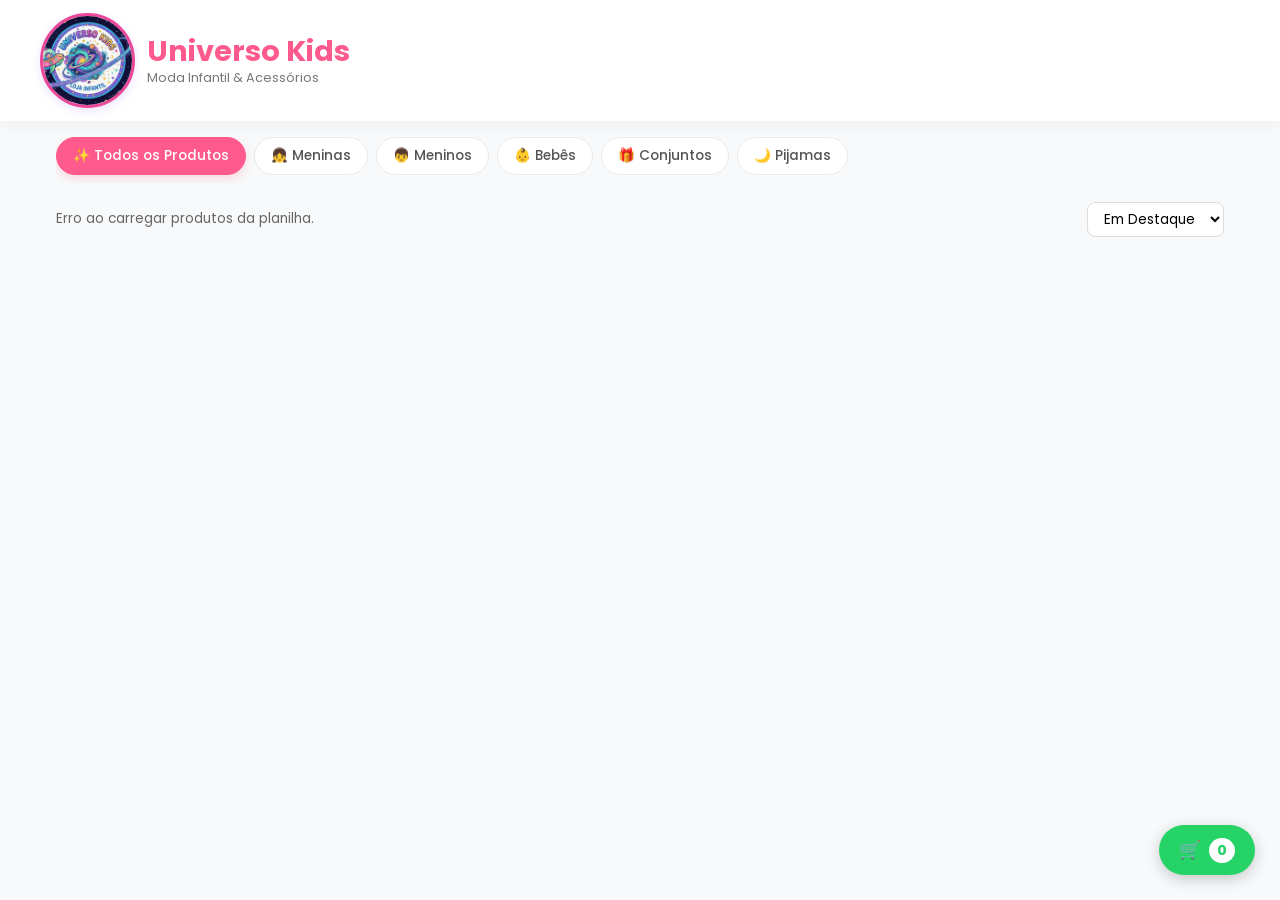
<file: index.html>
<!DOCTYPE html>
<html lang="pt-BR">
<head>
  <meta charset="UTF-8">
  <meta name="viewport" content="width=device-width, initial-scale=1.0">
  <title>Universo Kids - Catálogo Online</title>
  <link rel="stylesheet" href="style.css">
  <link href="https://fonts.googleapis.com/css2?family=Poppins:wght@400;500;600;700&display=swap" rel="stylesheet">
</head>
<body>

  <!-- Cabeçalho (Rola junto com a página) -->
  <header class="site-header">
    <div class="header-container">
      <img src="logo.jpg" alt="Planeta Kids Logo" class="brand-logo">
      <div class="brand-info">
        <h1 class="brand-name">Universo Kids</h1>
        <p class="brand-subtitle">Moda Infantil & Acessórios</p>
      </div>
    </div>
  </header>

  <main class="main-container">
    <!-- Menu de Categorias -->
    <nav class="categories-wrapper">
      <div id="categories-container" class="categories-container">
        <!-- Categorias geradas via JS -->
      </div>
    </nav>

    <!-- Barra de Controle (Contador e Filtro) -->
    <section class="controls-bar">
      <span id="results-count" class="results-count">A carregar produtos...</span>
      <select id="sort-select" class="sort-select">
        <option value="featured">Em Destaque</option>
        <option value="price-asc">Menor Preço</option>
        <option value="price-desc">Maior Preço</option>
        <option value="name-asc">Nome (A-Z)</option>
      </select>
    </section>

    <!-- Grelha de Produtos -->
    <section id="products-grid" class="products-grid">
      <!-- Produtos inseridos via JS -->
    </section>
  </main>

  <!-- Modal do Produto (Bottom Sheet no Mobile) -->
  <div id="product-modal" class="modal-overlay">
    <div class="modal-content">
      <button id="modal-close-btn" class="modal-close">&times;</button>
      <div id="modal-body-content">
        <!-- Detalhes do produto inseridos via JS -->
      </div>
    </div>
  </div>

  <!-- Botão Flutuante do Carrinho -->
  <button id="cart-float-btn" onclick="toggleCartModal()">
    🛒 <span id="cart-counter">0</span>
  </button>

  <!-- Modal / Gaveta do Carrinho -->
  <div id="cart-modal" class="modal-overlay">
    <div class="cart-modal-content">
      <div class="cart-header">
        <h3>🛍️ Seu Carrinho</h3>
        <button onclick="toggleCartModal()" class="close-cart-btn">&times;</button>
      </div>
      
      <div id="cart-items-container" class="cart-items-list">
        <!-- Itens do carrinho aparecem aqui -->
      </div>

      <div class="cart-footer">
        <div class="cart-total">
          <span>Total:</span>
          <strong id="cart-total-price">R$ 0,00</strong>
        </div>
        <button onclick="sendCartToWhatsApp()" class="btn-whatsapp-cart">
          💬 Enviar Pedido via WhatsApp
        </button>
      </div>
    </div>
  </div>

  <script src="script.js"></script>
</body>
</html>
</file>
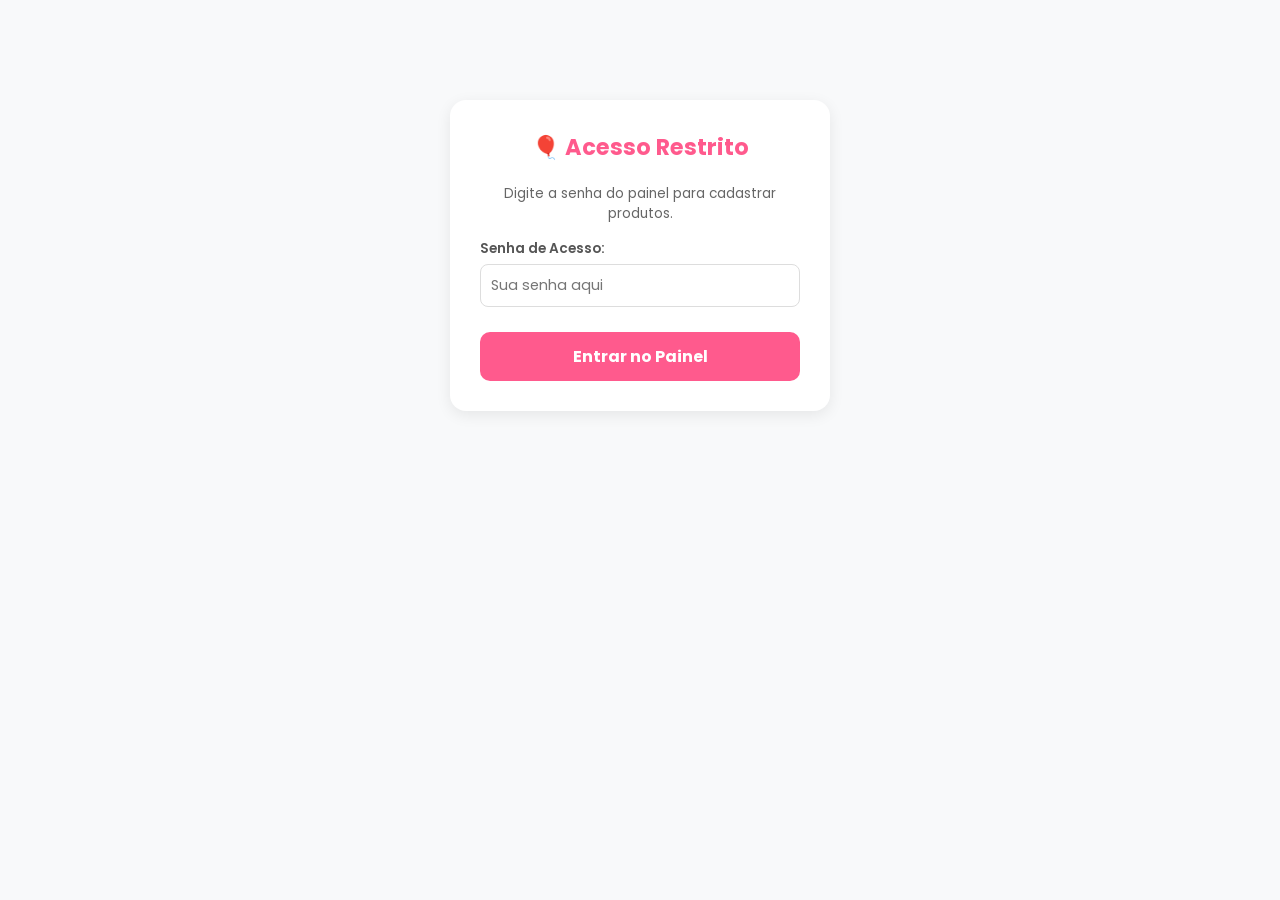
<file: admi1.html>
<!DOCTYPE html>
<html lang="pt-BR">
<head>
  <meta charset="UTF-8">
  <meta name="viewport" content="width=device-width, initial-scale=1.0">
  <title>Universo kids - Painel Administrativo</title>
  <link href="https://fonts.googleapis.com/css2?family=Poppins:wght@400;500;600;700&display=swap" rel="stylesheet">
  <style>
    * { margin: 0; padding: 0; box-sizing: border-box; font-family: 'Poppins', sans-serif; }
    body { background-color: #F8F9FA; color: #333; padding: 20px; }
    
    /* Esconde o painel até a senha ser validada */
    .admin-container { 
      max-width: 600px; 
      margin: 0 auto; 
      background: white; 
      padding: 25px; 
      border-radius: 16px; 
      box-shadow: 0 4px 15px rgba(0,0,0,0.05); 
      display: none; 
    }

    /* Tela de Login */
    .login-container {
      max-width: 380px;
      margin: 80px auto;
      background: white;
      padding: 30px;
      border-radius: 16px;
      box-shadow: 0 4px 15px rgba(0,0,0,0.08);
      text-align: center;
    }
    
    h2 { color: #FF5A8D; margin-bottom: 20px; font-size: 1.4rem; }
    .form-group { margin-bottom: 15px; text-align: left; }
    label { display: block; font-size: 0.85rem; font-weight: 600; margin-bottom: 5px; color: #555; }
    input, select, textarea { width: 100%; padding: 10px; border: 1px solid #ddd; border-radius: 8px; font-size: 0.9rem; }
    textarea { resize: vertical; height: 100px; }
    .btn-submit { background: #FF5A8D; color: white; border: none; width: 100%; padding: 12px; border-radius: 10px; font-weight: bold; font-size: 1rem; cursor: pointer; margin-top: 10px; }
    .btn-submit:disabled { opacity: 0.6; cursor: not-allowed; }
    .btn-submit:hover:not(:disabled) { opacity: 0.9; }
    .upload-status { font-size: 0.8rem; color: #666; margin-top: 4px; display: block; }
    .preview-container { display: flex; gap: 8px; margin-top: 10px; flex-wrap: wrap; }
    .preview-img { width: 60px; height: 60px; object-fit: cover; border-radius: 8px; border: 1px solid #ddd; }
    .error-msg { color: #dc2626; font-size: 0.85rem; margin-top: 10px; display: none; }
  </style>
</head>
<body>

  <!-- Tela de Login -->
  <div id="login-box" class="login-container">
    <h2>🎈 Acesso Restrito</h2>
    <p style="font-size:0.85rem; color:#666; margin-bottom:15px;">Digite a senha do painel para cadastrar produtos.</p>
    <div class="form-group">
      <label>Senha de Acesso:</label>
      <input type="password" id="input-senha" placeholder="Sua senha aqui" onkeydown="if(event.key==='Enter') verificarSenha()">
    </div>
    <button onclick="verificarSenha()" class="btn-submit">Entrar no Painel</button>
    <p id="error-msg" class="error-msg">Senha incorreta! Tente novamente.</p>
  </div>

  <!-- Painel de Cadastro (Escondido por padrão) -->
  <div id="admin-panel" class="admin-container">
    <div style="display: flex; justify-content: space-between; align-items: center; margin-bottom: 20px;">
      <h2 style="margin-bottom:0;">🎈 Cadastrar Novo Produto</h2>
      <button onclick="sair()" style="background:#eee; border:none; padding:6px 12px; border-radius:6px; cursor:pointer; font-size:0.8rem;">Sair 🔒</button>
    </div>

    <form id="product-form" onsubmit="saveProduct(event)">
      
      <div class="form-group">
        <label>Nome do Produto:</label>
        <input type="text" id="nome" required placeholder="Ex: Blusa Quadradinha Pence">
      </div>

      <div class="form-group">
        <label>Categoria:</label>
        <select id="categoria" required>
          <option value="menina">Meninas</option>
          <option value="menino">Meninos</option>
          <option value="bebe">Bebês</option>
          <option value="conjuntos">Conjuntos</option>
          <option value="pijamas">Pijamas</option>
        </select>
      </div>

      <div class="form-group">
        <label>Preço (R$):</label>
        <input type="number" step="0.01" id="preco" required placeholder="29.90">
      </div>

      <div class="form-group">
        <label>Tamanhos (separados por vírgula):</label>
        <input type="text" id="tamanhos" required placeholder="P, M, G ou 1, 2, 4, 6">
      </div>

      <div class="form-group">
        <label>Fotos do Produto (Selecione uma ou mais fotos):</label>
        <input type="file" id="image-file" accept="image/*" multiple required onchange="uploadImagesToImgBB(this)">
        <span id="upload-status" class="upload-status">Nenhuma imagem selecionada.</span>
        <div id="preview-list" class="preview-container"></div>
        <input type="hidden" id="imagem-url">
      </div>

      <div class="form-group">
        <label>Descrição do Produto:</label>
        <textarea id="descricao" required placeholder="Escreva aqui os detalhes da peça, tecido, conforto, etc..."></textarea>
      </div>

      <button type="submit" id="save-btn" class="btn-submit">Salvar Produto na Loja</button>
    </form>
  </div>

  <script>
    // -------------------------------------------------------------
    // CONFIGURAÇÃO DA SENHA DE ACESSO
    // -------------------------------------------------------------
    const SENHA_CORRETA = "admin123"; // 👈 ALTERE A SUA SENHA AQUI!

    // Verifica se já fez login anteriormente neste navegador
    document.addEventListener("DOMContentLoaded", () => {
      if (sessionStorage.getItem("admin_autenticado") === "true") {
        exibirPainel();
      }
    });

    function verificarSenha() {
      const senhaInformada = document.getElementById("input-senha").value;
      const errorMsg = document.getElementById("error-msg");

      if (senhaInformada === SENHA_CORRETA) {
        sessionStorage.setItem("admin_autenticado", "true");
        errorMsg.style.display = "none";
        exibirPainel();
      } else {
        errorMsg.style.display = "block";
      }
    }

    function exibirPainel() {
      document.getElementById("login-box").style.display = "none";
      document.getElementById("admin-panel").style.display = "block";
    }

    function sair() {
      sessionStorage.removeItem("admin_autenticado");
      location.reload();
    }

    // -------------------------------------------------------------
    // LÓGICA DE ENVIO DE IMAGENS E CADASTRO NO SHEETDB
    // -------------------------------------------------------------
    const SHEETDB_URL = "https://sheetdb.io/api/v1/s3b6boh5jg211";
    const IMGBB_API_KEY = "188d98a0bc976b2b70d02fa2485afa9a"; 

    async function uploadImagesToImgBB(input) {
      const statusEl = document.getElementById("upload-status");
      const urlInput = document.getElementById("imagem-url");
      const previewList = document.getElementById("preview-list");
      const submitBtn = document.getElementById("save-btn");

      previewList.innerHTML = "";
      urlInput.value = "";
      
      if (!input.files || input.files.length === 0) return;

      const files = Array.from(input.files);
      statusEl.textContent = `A enviar ${files.length} imagem(ns)...`;
      statusEl.style.color = "#d97706";
      submitBtn.disabled = true;

      const uploadedUrls = [];

      try {
        for (let i = 0; i < files.length; i++) {
          const formData = new FormData();
          formData.append("image", files[i]);

          const response = await fetch(`https://api.imgbb.com/1/upload?key=${IMGBB_API_KEY}`, {
            method: "POST",
            body: formData
          });
          const data = await response.json();

          if (data.success) {
            uploadedUrls.push(data.data.url);
            
            const img = document.createElement("img");
            img.src = data.data.url;
            img.className = "preview-img";
            previewList.appendChild(img);
          } else {
            throw new Error(data.error?.message || "Erro ao enviar imagem");
          }
        }

        urlInput.value = uploadedUrls.join(",");
        statusEl.textContent = `✅ ${uploadedUrls.length} imagem(ns) carregada(s) com sucesso!`;
        statusEl.style.color = "#16a34a";
      } catch (error) {
        console.error(error);
        statusEl.textContent = "❌ Erro ao enviar algumas imagens. Tente novamente.";
        statusEl.style.color = "#dc2626";
      } finally {
        submitBtn.disabled = false;
      }
    }

    async function saveProduct(event) {
      event.preventDefault();

      const imageUrl = document.getElementById("imagem-url").value;
      if (!imageUrl) {
        alert("Por favor, aguarde o carregamento das imagens.");
        return;
      }

      const newProduct = {
        id: "id_" + Date.now(),
        nome: document.getElementById("nome").value,
        categoria: document.getElementById("categoria").value,
        preco: document.getElementById("preco").value,
        tamanhos: document.getElementById("tamanhos").value,
        imagem: imageUrl,
        emPromocao: "false",
        precoPromocional: "",
        descricao: document.getElementById("descricao").value
      };

      const submitBtn = document.getElementById("save-btn");
      submitBtn.textContent = "A guardar produto...";
      submitBtn.disabled = true;

      try {
        const response = await fetch(SHEETDB_URL, {
          method: "POST",
          headers: {
            'Accept': 'application/json',
            'Content-Type': 'application/json'
          },
          body: JSON.stringify({ data: [newProduct] })
        });

        if (response.ok) {
          localStorage.removeItem("planetakids_products_cache");
          localStorage.removeItem("planetakids_cache_time");

          alert("🎉 Produto cadastrado com sucesso na loja!");
          document.getElementById("product-form").reset();
          document.getElementById("preview-list").innerHTML = "";
          document.getElementById("upload-status").textContent = "Nenhuma imagem selecionada.";
        } else {
          alert("Erro ao guardar o produto na planilha.");
        }
      } catch (error) {
        console.error(error);
        alert("Erro de conexão com a planilha.");
      } finally {
        submitBtn.textContent = "Salvar Produto na Loja";
        submitBtn.disabled = false;
      }
    }
  </script>
</body>
</html>
</file>
<file: style.css>
/* Reset Básico */
* {
  margin: 0;
  padding: 0;
  box-sizing: border-box;
  font-family: 'Poppins', sans-serif;
}

body {
  background-color: #F8F9FA;
  color: #333333;
  padding-bottom: 90px;
}

/* Cabeçalho que rola junto com a página */
.site-header {
  background: #FFFFFF;
  padding: 0.8rem 1rem;
  box-shadow: 0 4px 15px rgba(0, 0, 0, 0.04);
  position: relative;
  top: 0;
  z-index: 100;
}

.header-container {
  max-width: 1200px;
  margin: 0 auto;
  display: flex;
  align-items: center;
  gap: 12px;
}

.brand-logo {
  width: 80px;
  height: 80px;
  object-fit: cover; /* Cobre 100% do círculo */
  object-position: center;
  border-radius: 50%;
  background: #FFF;
  padding: 0; /* Preenche toda a área sem margens internas */
  box-shadow: 0 3px 10px rgba(124, 58, 237, 0.15);
  flex-shrink: 0;
  border: 3px solid #EC4899;
  overflow: hidden;
}

.brand-name {
  font-size: 1.4rem;
  font-weight: 700;
  color: #FF5A8D;
  line-height: 1.2;
}

.brand-subtitle {
  font-size: 0.8rem;
  color: #777777;
}

.main-container {
  max-width: 1200px;
  margin: 0 auto;
  padding: 1rem;
}

/* Menu de Categorias com Scroll Lateral */
.categories-wrapper {
  margin-bottom: 1.2rem;
}

.categories-container {
  display: flex;
  gap: 8px;
  overflow-x: auto;
  padding-bottom: 8px;
  scrollbar-width: none;
}

.categories-container::-webkit-scrollbar {
  display: none;
}

.category-btn {
  background: #FFFFFF;
  border: 1px solid #EAEAEA;
  padding: 8px 16px;
  border-radius: 20px;
  font-size: 0.85rem;
  font-weight: 500;
  white-space: nowrap;
  cursor: pointer;
  transition: all 0.2s ease;
  color: #555;
}

.category-btn.active {
  background: #FF5A8D;
  color: #FFFFFF;
  border-color: #FF5A8D;
  box-shadow: 0 4px 10px rgba(255, 90, 141, 0.2);
}

/* Barra de Controles */
.controls-bar {
  display: flex;
  justify-content: space-between;
  align-items: center;
  margin-bottom: 1rem;
}

.results-count {
  font-size: 0.85rem;
  color: #666;
}

.sort-select {
  border: 1px solid #DDD;
  padding: 6px 12px;
  border-radius: 8px;
  font-size: 0.85rem;
  background: white;
}

/* Grelha de Produtos */
.products-grid {
  display: grid;
  grid-template-columns: repeat(2, 1fr);
  gap: 12px;
}

@media (min-width: 768px) {
  .products-grid {
    grid-template-columns: repeat(3, 1fr);
    gap: 20px;
  }
}

@media (min-width: 1024px) {
  .products-grid {
    grid-template-columns: repeat(4, 1fr);
  }
}

/* Card do Produto */
.product-card {
  background: #FFFFFF;
  border-radius: 14px;
  overflow: hidden;
  box-shadow: 0 4px 12px rgba(0,0,0,0.03);
  display: flex;
  flex-direction: column;
  cursor: pointer;
}

.card-img-wrapper {
  position: relative;
  width: 100%;
  padding-top: 100%; /* Proporção 1:1 quadrada */
  background: #F5F3FF;
  overflow: hidden;
}
.card-img-wrapper img {
  position: absolute;
  top: 0;
  left: 0;
  width: 100%;
  height: 100%;
  object-fit: cover;
}


.tag-badge {
  position: absolute;
  top: 8px;
  left: 8px;
  background: rgba(255,255,255,0.9);
  font-size: 0.7rem;
  font-weight: 700;
  padding: 2px 8px;
  border-radius: 10px;
  color: #333;
}

.card-content {
  padding: 10px;
  display: flex;
  flex-direction: column;
  flex-grow: 1;
}

.product-title {
  font-size: 0.85rem;
  font-weight: 600;
  color: #333;
  margin-bottom: 4px;
  display: -webkit-box;
  -webkit-line-clamp: 2;
  -webkit-box-orient: vertical;
  overflow: hidden;
}

.product-sizes {
  font-size: 0.75rem;
  color: #888;
  margin-bottom: 8px;
}

.card-footer {
  margin-top: auto;
  display: flex;
  justify-content: space-between;
  align-items: center;
}

.product-price {
  font-size: 0.95rem;
  font-weight: 700;
  color: #FF5A8D;
}

.btn-details {
  background: #FFF2F6;
  color: #FF5A8D;
  border: none;
  padding: 4px 10px;
  border-radius: 6px;
  font-size: 0.75rem;
  font-weight: 600;
}

/* Modais */
.modal-overlay {
  position: fixed;
  top: 0;
  left: 0;
  width: 100%;
  height: 100%;
  background: rgba(0,0,0,0.5);
  display: flex;
  justify-content: center;
  align-items: flex-end;
  z-index: 1000;
  opacity: 0;
  pointer-events: none;
  transition: opacity 0.3s ease;
}

.modal-overlay.active {
  opacity: 1;
  pointer-events: auto;
}

.modal-content {
  background: #FFFFFF;
  width: 100%;
  max-width: 600px;
  border-radius: 20px 20px 0 0;
  padding: 20px;
  max-height: 85vh;
  overflow-y: auto;
  position: relative;
}

.modal-close {
  position: absolute;
  top: 15px;
  right: 15px;
  background: #F0F0F0;
  border: none;
  width: 32px;
  height: 32px;
  border-radius: 50%;
  font-size: 1.2rem;
  cursor: pointer;
  z-index: 10;
}

/* Detalhes do Produto no Modal */
.modal-grid {
  display: flex;
  flex-direction: column;
  gap: 15px;
}

.modal-main-img {
  width: 100%;
  border-radius: 12px;
  overflow: hidden;
  height: 280px;
}

.modal-main-img img {
  width: 100%;
  max-height: 350px;
  object-fit: contain; /* Mostra a foto inteira sem cortar partes da roupa */
  display: block;
}

.modal-thumbnails {
  display: flex;
  gap: 8px;
  margin-top: 10px;
}

.thumb-img {
  width: 50px;
  height: 50px;
  border-radius: 6px;
  object-fit: cover;
  cursor: pointer;
  border: 2px solid transparent;
}

.thumb-img.active {
  border-color: #FF5A8D;
}

.modal-title {
  font-size: 1.2rem;
  font-weight: 700;
}

.modal-price {
  font-size: 1.3rem;
  font-weight: 700;
  color: #FF5A8D;
  margin: 6px 0;
}

.modal-description {
  font-size: 0.85rem;
  color: #666;
  margin-bottom: 12px;
}

.size-pills {
  display: flex;
  gap: 8px;
  flex-wrap: wrap;
  margin-bottom: 15px;
}

.size-pill-btn {
  background: #F0F0F0;
  border: 2px solid #EAEAEA;
  padding: 6px 14px;
  border-radius: 8px;
  font-size: 0.85rem;
  font-weight: 600;
  color: #444;
  cursor: pointer;
  transition: all 0.2s ease;
}

.size-pill-btn:hover {
  border-color: #FF5A8D;
  color: #FF5A8D;
}

.size-pill-btn.active {
  background: #FF5A8D;
  color: white;
  border-color: #FF5A8D;
  box-shadow: 0 3px 8px rgba(255, 90, 141, 0.3);
}


.btn-whatsapp {
  display: flex;
  align-items: center;
  justify-content: center;
  width: 100%;
  background: #25D366;
  color: white;
  text-decoration: none;
  padding: 12px;
  border-radius: 12px;
  font-weight: 700;
  border: none;
  cursor: pointer;
}

/* Botão Flutuante do Carrinho */
#cart-float-btn {
  position: fixed;
  bottom: 25px;
  right: 25px;
  background: #25D366;
  color: white;
  border: none;
  border-radius: 50px;
  padding: 12px 20px;
  font-size: 1.1rem;
  font-weight: bold;
  cursor: pointer;
  box-shadow: 0 4px 15px rgba(0,0,0,0.2);
  z-index: 999;
  display: flex;
  align-items: center;
  gap: 8px;
  transition: transform 0.2s;
}

#cart-float-btn:hover {
  transform: scale(1.05);
}

#cart-counter {
  background: white;
  color: #25D366;
  padding: 2px 8px;
  border-radius: 50px;
  font-size: 0.9rem;
}

/* Modal do Carrinho */
.cart-modal-content {
  background: white;
  width: 100%;
  max-width: 480px;
  border-radius: 20px 20px 0 0;
  padding: 20px;
  display: flex;
  flex-direction: column;
  max-height: 80vh;
}

.cart-header {
  display: flex;
  justify-content: space-between;
  align-items: center;
  border-bottom: 1px solid #eee;
  padding-bottom: 10px;
  margin-bottom: 15px;
}

.close-cart-btn {
  background: none;
  border: none;
  font-size: 1.8rem;
  cursor: pointer;
  color: #666;
}

.cart-items-list {
  overflow-y: auto;
  flex-grow: 1;
  display: flex;
  flex-direction: column;
  gap: 12px;
  margin-bottom: 15px;
}

.cart-item-row {
  display: flex;
  justify-content: space-between;
  align-items: center;
  background: #f9f9f9;
  padding: 10px 12px;
  border-radius: 10px;
  font-size: 0.9rem;
}

.cart-footer {
  border-top: 1px solid #eee;
  padding-top: 15px;
}

.cart-total {
  display: flex;
  justify-content: space-between;
  font-size: 1.1rem;
  margin-bottom: 15px;
}

.btn-whatsapp-cart {
  width: 100%;
  background: #25D366;
  color: white;
  border: none;
  padding: 12px;
  border-radius: 12px;
  font-weight: bold;
  font-size: 1rem;
  cursor: pointer;
  text-align: center;
}

.btn-remove-item {
  background: none;
  border: none;
  color: #ff4d4d;
  cursor: pointer;
  font-size: 0.85rem;
}

/* Layout Responsivo para Desktop */
@media (min-width: 600px) {
  .brand-logo { 
    width: 95px; 
    height: 95px; 
  }
  .brand-name { font-size: 1.8rem; }
  
  .modal-overlay {
    align-items: center;
  }
  
  .modal-content, .cart-modal-content {
    border-radius: 20px;
  }
}
</file>
